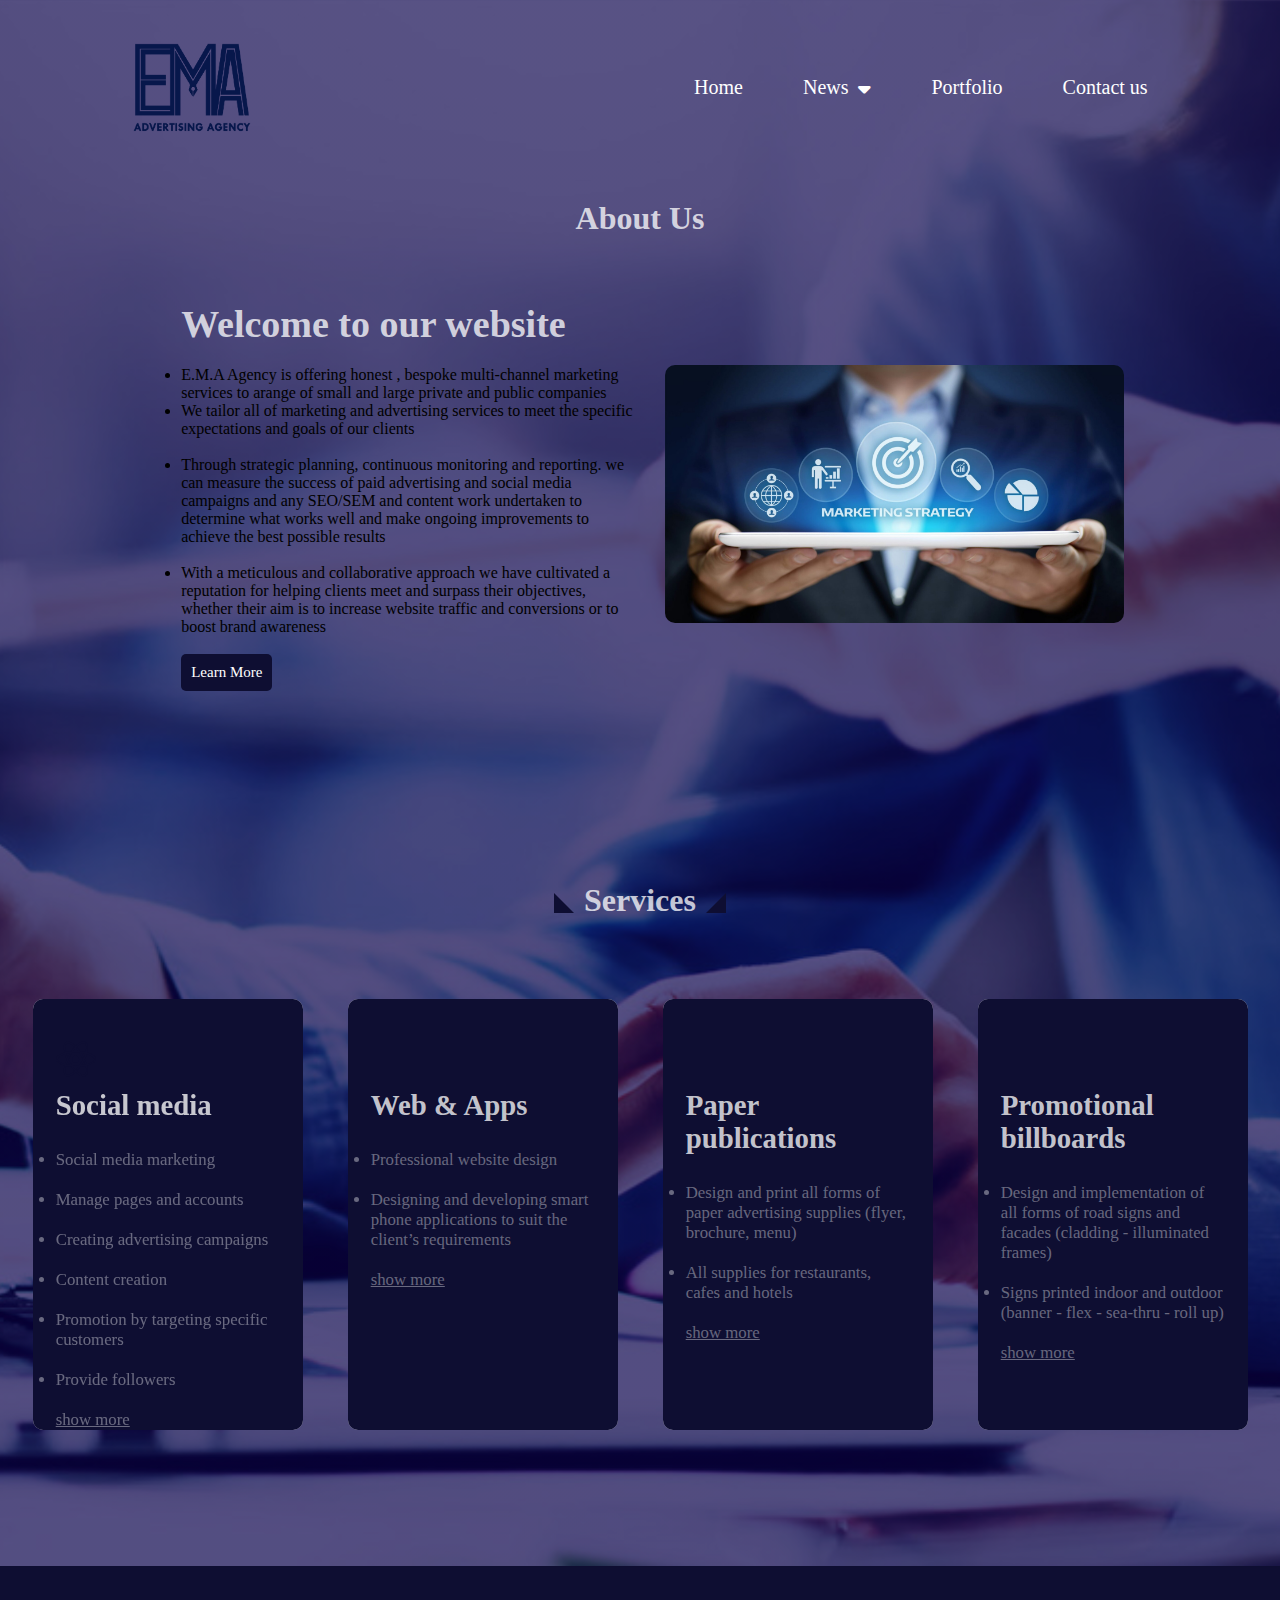
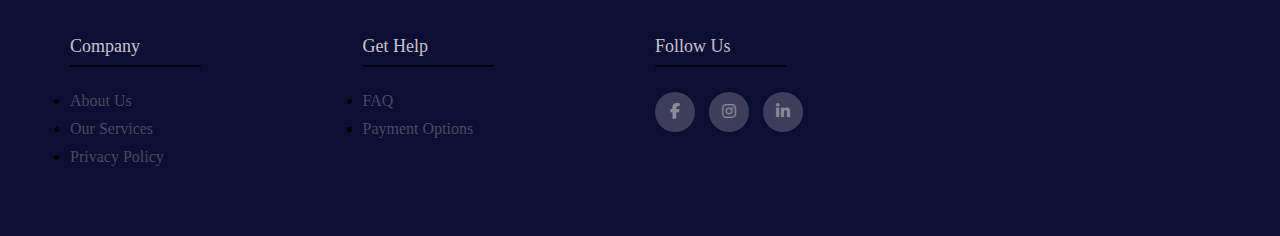
<file: index.html>
<!DOCTYPE html>
<html lang="en">
    <head>
        <meta charset="UTF-8">
        <meta name="viewport" content="width=device-width, initial-scale=1.0">
        <title>EMA-Advertising agency</title>
        <link rel="stylesheet" href="style.css">
        <script defer src="script.js"> </script>
        <link rel="shortcut icon" href="./images/EMA-Logo.png" type="image/svg+xml">
        <!-- <link rel="stylesheet" href ="https://cdnjs.cloudflare.com/ajax/libs/font-awesome/6.4.2/css/all.min.css"> -->
        <link rel="stylesheet" type="text/css" href="https://cdnjs.cloudflare.com/ajax/libs/font-awesome/6.4.2/css/all.min.css"> 
    </head>


    <body class="index-container">
        
      
        
        <div class="container">

            <!-- header -->
            
            <nav class="header-btns">
                 <img src="images/EMA-Logo.png" class="logo">
                <ul>
                   <li><a href="#"> Home </a></li>
                   <li>
                    <a href="#"> News <i class="fas fa-caret-down"></i> </a>
                    <div class="dropdown_menu">
                        <ul>
                            <li><a href="#">Up-to-date </a></li>
                            <li><a href="#">Digital marketing <i class="fas fa-caret-right"></i></a>
                                <div class="dropdown_menu-1">
                                    <ul>
                                        <li><a href="facebook.html">facebook</a> </li>
                                        <li><a href="instagram.html">Instagram</a> </li>
                                        <li><a href="tiktok.html">Tiktok</a> </li>
                                        <li><a href="google.html">Google</a> </li>
                                    </ul>
                                </div>
                            
                            
                            </li>
                

                        </ul>
                    </div>
                
                </li>

                   <li><a target="_blank" href="/files/E.M.A portfolio.pdf"> Portfolio </a></li>
                   <li><a href="/Contactus.html">Contact us</a></li>
                </ul>

           </nav>

           <section class="hero">
            <div class="heading">
                <h1> About Us</h1>
            </div>
            <div class="container-heading">
                <div class="hero-content">
                    <h2>Welcome to our website</h2>
                    <p> 
                        <ul>
                            <li>
                            E.M.A Agency is offering honest , bespoke multi-channel marketing services to arange of small and large private and public companies

                            </li>
                            <li>
                            We tailor all of marketing and advertising services to meet the specific expectations and goals of our clients
                            </li>
                            <br>
                            <li>
                                Through strategic planning, continuous monitoring and reporting. we can measure the success of paid advertising and social media
                                campaigns and any SEO/SEM and content work undertaken to determine what works well and make ongoing 
                                improvements to achieve the best possible results
                            </li>
                            <br>
                            <li>
                            With a meticulous and collaborative approach we have cultivated a reputation for helping clients 
                            meet and surpass their objectives, whether their aim is to increase website 
                            traffic and conversions or to boost brand awareness
                            </li>
                        </ul>
                    </p>
                    <br>
                    <button class="cta-button">Learn More</button>
                </div>
                <div class="hero-image">
                    <img src="images/BG009.jpg">

                </div>


            </div>

        </section>
      

            <div id="service-section">

                <h2>Services</h2>
                <p id="paragraph"> </p>
                <div class="cards">
                    <div class="card">
                        <i class="fa-brands fa-react"></i>
                        <div class="content">
                            <h3>Social media</h3>
                            <br>
                            <ul>
                                <li>
                                    Social media marketing
                                </li>
                                <br>

                                <li>
                                    Manage pages and accounts
                                </li>
                                <br>

                                <li>
                                    Creating advertising campaigns

                                </li>
                                <br>

                                <li>
                                    Content creation

                                </li>
                                <br>

                                <li>
                                    Promotion by targeting specific customers

                                </li>
                                <br>
                                <li>
                                    Provide followers
                                </li>
                            </ul>
                            <a href="">show more</a>
                        </div>
                    </div>


                    <div class="card">
                        <i class="fa-regular fa-gem"></i>
                        <div class="content">
                            <h3>Web & Apps</h3>
                            <br>
                            <ul >
                                <li>
                                    Professional website design

                                </li>
                                <br>
                                <li>
                                    Designing and developing smart phone applications to suit the client’s requirements

                                </li>

                            </ul>
                            <a href="">show more</a>
                        </div>
                    </div>



                    <div class="card">
                        <i class="fa-solid fa-rocket"></i>
                        <div class="content">
                            <h3> Paper publications</h3>
                            <br>
                            <ul>
                                <li>
                                    Design and print all forms of paper advertising supplies (flyer, brochure, menu)

                                </li>
                                <br>
                                <li>
                                    All supplies for restaurants, cafes and hotels
                                </li>
                            </ul>
                            <a href="">show more</a>
                        </div>
                    </div>


                    <div class="card">
                        <i class="fa-solid fa-rocket"></i>
                        <div class="content">
                            <h3>Promotional billboards</h3>
                            <br>
                            <ul>
                                <li>
                                    Design and implementation of all forms of road signs and facades (cladding - illuminated frames)

                                </li>
                                <br>
                                
                                <li>
                                    Signs printed indoor and outdoor (banner - flex - sea-thru - roll up)

                                </li>
                            </ul>
                            <a href="">show more</a>
                        </div>
                    </div>
                </div>

            </div>


        </div>
        <div class="whatsapp-btn-container">
            <a class="whatsapp-btn" href="http://wa.me/0105 061 0156" target="_blank">
                <i class="fab fa-whatsapp"> </i>
                </a>
                <span>Contact Us</span> 
        </div>


        <footer class="footer">
            <div class="footer-container">
               <div class="row">

                <div class="footer-col">
                    <h4>Company</h4>
                    <ul>
                        <li><a href="#">about us </a></li>
                        <li><a href="#">our services </a></li>
                        <li><a href="#">privacy policy</a></li>
                        
                    </ul>
                </div>

                <div class="footer-col">
                    <h4>get help </h4>
                    <ul>
                        <li><a href="#">FAQ</a></li>
                        <li><a href="#">payment options</a></li>
                       
                        
                    </ul>
                </div>


                <div class="footer-col">
                    <h4>follow us</h4>
                    <div class="social-links">
                        <a href="https://www.facebook.com/emaadvertisingagancy?mibextid=LQQJ4d"><i class="fab fa-facebook-f"></i></a>
                        <a href="https://instagram.com/e.m.aadvertisingagency?igshid=NzZlODBkYWE4Ng=="><i class="fab fa-instagram"></i></a>
                        <a href="https://www.linkedin.com/company/e-m-a-advertising-agency/"><i class="fab fa-linkedin-in"></i></a>
                    
                        
                    </div>
                </div>

               </div>

            </div>

        </footer>

        
       


     

    </body>


</html>
</file>
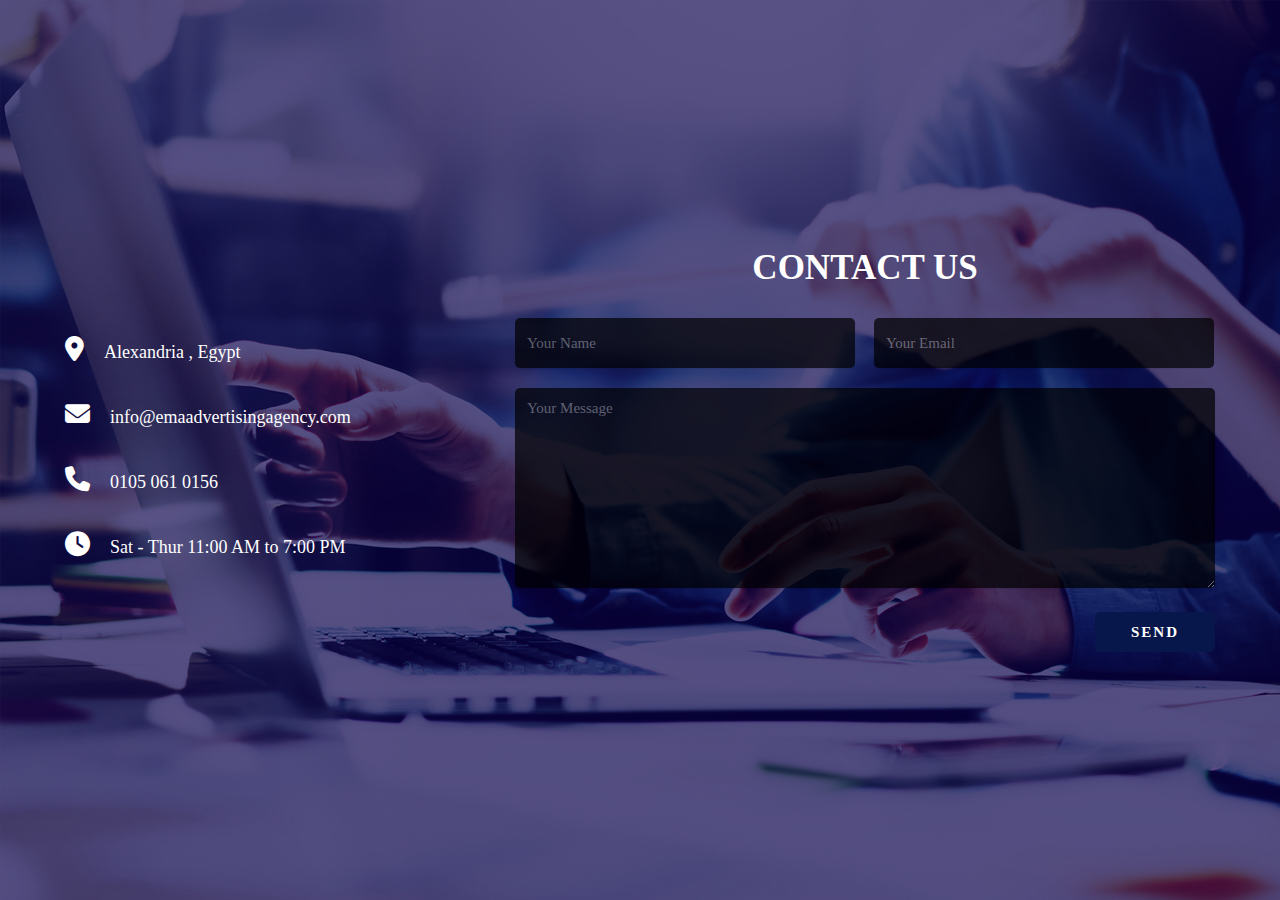
<file: Contactus.html>
<!DOCTYPE html>
<html lang="en" dir="ltr">
    <head>
        <meta charset="UTF-8">
        <meta name="viewport" content="width=device-width, initial-scale=1.0">
        <title>Contact-us</title>
        <link rel="stylesheet" href="style.css">
        <script defer src="script.js"> </script>
        <link rel="shortcut icon" href="./images/EMA-Logo.png" type="image/svg+xml">
        <!-- <link rel="stylesheet" href ="https://cdnjs.cloudflare.com/ajax/libs/font-awesome/6.4.2/css/all.min.css"> -->
        <link rel="stylesheet" type="text/css" href="https://cdnjs.cloudflare.com/ajax/libs/font-awesome/6.4.2/css/all.min.css">

    </head>


    <body>

         <!-- <div class="alert-success"> 
            <span>Message sent ! Thank you for contacting us.</span>

        </div>  -->

        <!-- <div class="alert-error">
            <span> Something went wrong! please try again</span>
            

        </div> -->

        <div class="contact-section">
            <div class="contact-info">
                <div> <i class="fas fa-map-marker-alt"></i>Alexandria , Egypt</div>
                <div> <i class="fas fa-envelope"></i>info@emaadvertisingagency.com</div>
                <div> <i class="fas fa-phone"></i>0105 061 0156</div>
                <div> <i class="fas fa-clock"></i>Sat - Thur 11:00 AM to 7:00 PM</div>
            </div>
            <div class="contact-form">
                <h2> Contact Us</h2>
                <form class="contact" action="" method="post">
                    <input type="text" name="name" class="text-box" placeholder="Your Name" required>
                    <input type="email" name="email" class="text-box" placeholder="Your Email" required>
                    <textarea name="message" rows="S" placeholder="Your Message" required></textarea>
                    <input type="submit" name="submit" class="send-btn" value="send">

                </form>

            </div>

        </div>


    </body>


    </html>
</file>
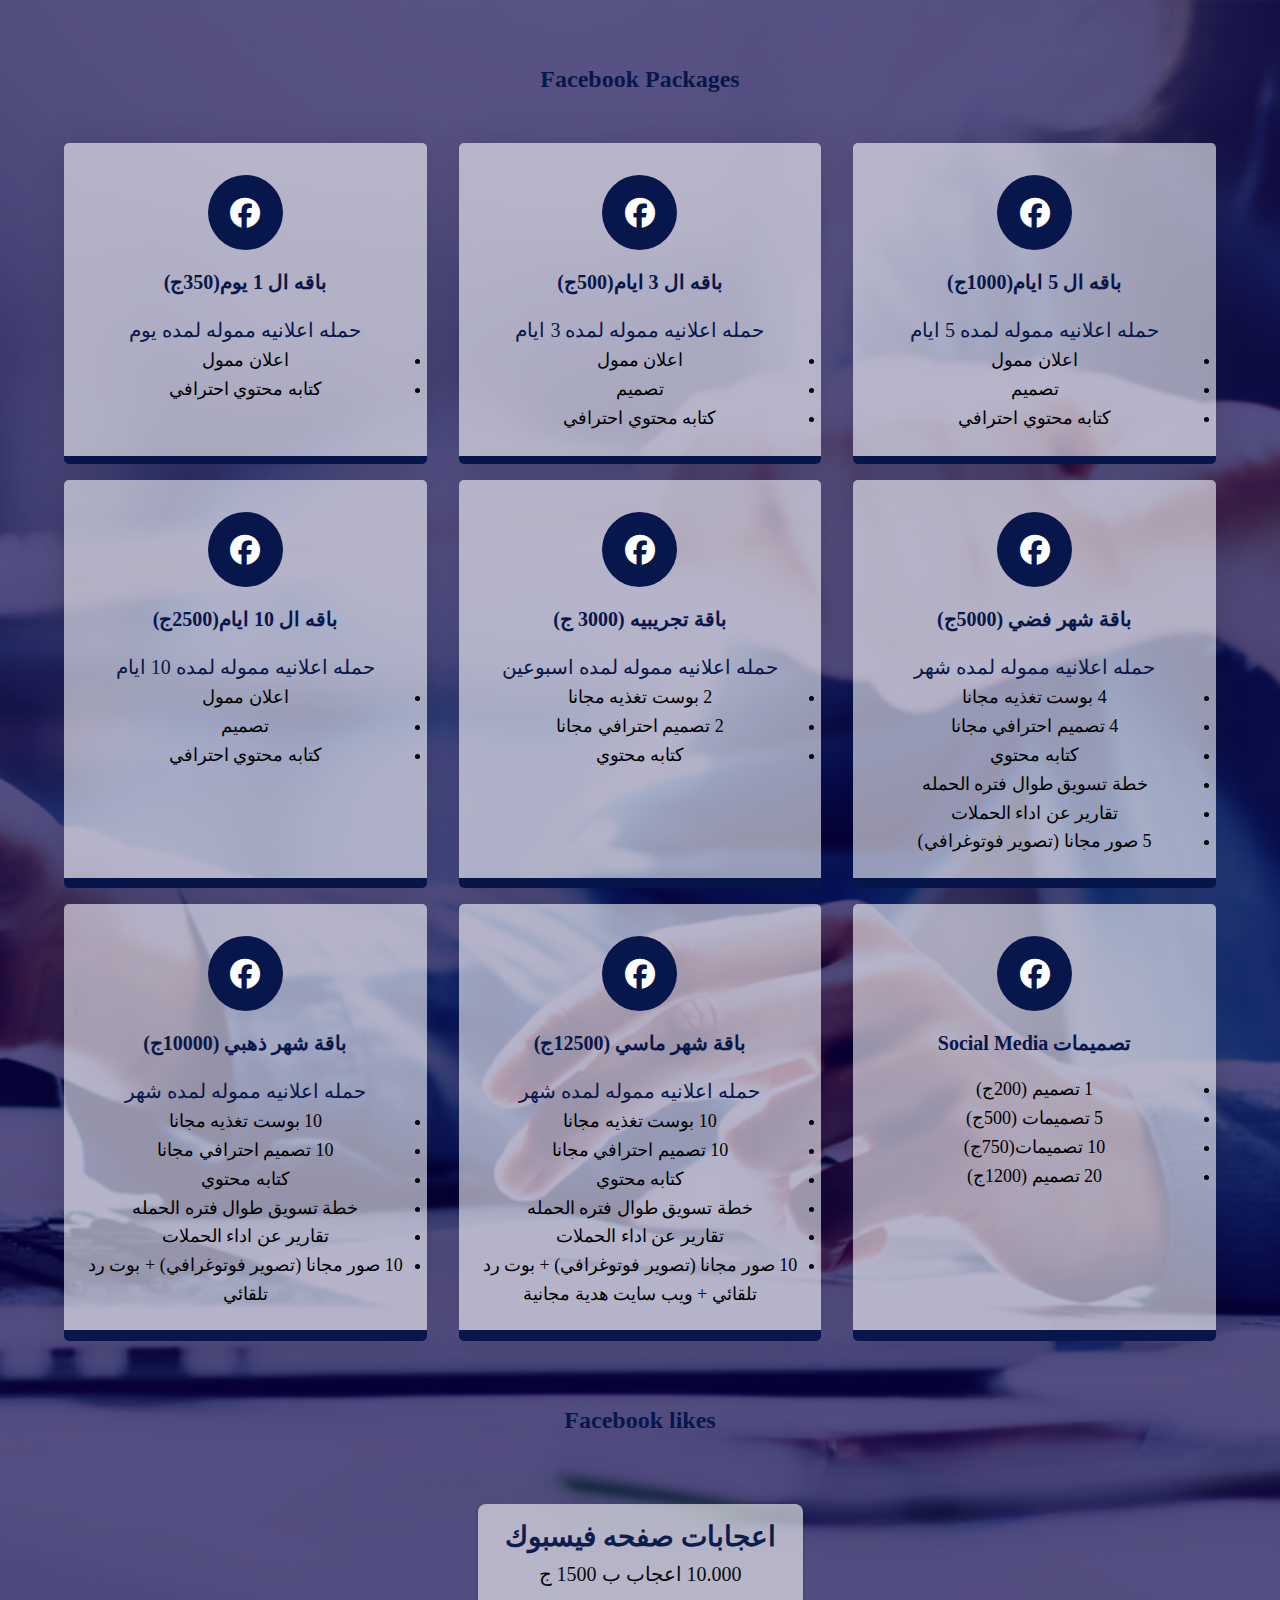
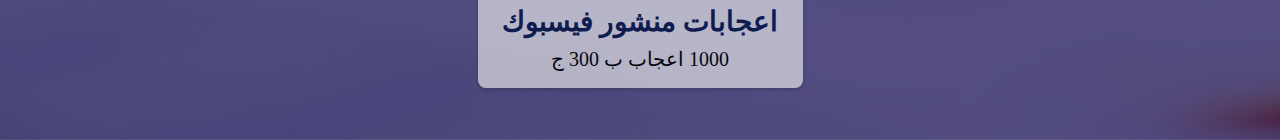
<file: facebook.html>
<!DOCTYPE html>
<html lang="en">
    <head>
        <meta charset="UTF-8">
        <meta name="viewport" content="width=device-width, initial-scale=1.0">
        <title>Facebook</title>
        <link rel="stylesheet" href="style.css">
        <script defer src="script.js"> </script>
        <link rel="shortcut icon" href="./images/EMA-Logo.png" type="image/svg+xml">
        <!-- <link rel="stylesheet" href ="https://cdnjs.cloudflare.com/ajax/libs/font-awesome/6.4.2/css/all.min.css"> -->
        <link rel="stylesheet" type="text/css" href="https://cdnjs.cloudflare.com/ajax/libs/font-awesome/6.4.2/css/all.min.css">

    </head>



    <body>
        <section class="News-section">
           <div class="News-row"> 
            <h2 class="News-secttion-heading">

                Facebook Packages 

            </h2>
           </div>

           <div class="News-row">
          
            <div class="News-column">
                <div class="News-crad" lang="ar">
                    <div class="icon-wrapper">
                        <i class="fa-brands fa-facebook"></i>
                    </div>

                    <h3 lang="ar"> باقه ال 1 يوم(350ج)</h3>
                   <p>
                    حمله اعلانيه مموله لمده يوم

                    
                    <ul >
                        <li >
                          اعلان ممول
                        </li>
                       
                      <li>
                        كتابه محتوي احترافي
                      </li>
                    </ul>

                   </p>

                </div>

            </div>
            <div class="News-column">
                <div class="News-crad" lang="ar">
                    <div class="icon-wrapper">
                        <i class="fa-brands fa-facebook"></i>
                    </div>

                    <h3 lang="ar"> باقه ال 3 ايام(500ج)</h3>
                   <p>
                    حمله اعلانيه مموله لمده 3 ايام

                    
                    <ul >
                        <li >
                          اعلان ممول
                        </li>
                        <li>
                          تصميم
                        </li>
                      <li>
                        كتابه محتوي احترافي
                      </li>
                    </ul>

                   </p>

                </div>

            </div>
            <div class="News-column">
                <div class="News-crad" lang="ar">
                    <div class="icon-wrapper">
                        <i class="fa-brands fa-facebook"></i>
                    </div>

                    <h3 lang="ar"> باقه ال 5 ايام(1000ج)</h3>
                   <p>
                    حمله اعلانيه مموله لمده 5 ايام

                    
                    <ul >
                        <li >
                          اعلان ممول
                        </li>
                        <li>
                            تصميم 
                        </li>
                      <li>
                        كتابه محتوي احترافي
                      </li>
                    </ul>

                   </p>

                </div>

            </div>
            <div class="News-column">
                <div class="News-crad" lang="ar">
                    <div class="icon-wrapper">
                        <i class="fa-brands fa-facebook"></i>
                    </div>

                    <h3 lang="ar"> باقه ال 10 ايام(2500ج)</h3>
                   <p>
                    حمله اعلانيه مموله لمده 10 ايام

                    
                    <ul >
                        <li >
                          اعلان ممول
                        </li>
                        <li>
                            تصميم 
                        </li>
                      <li>
                        كتابه محتوي احترافي
                      </li>
                    </ul>

                   </p>

                </div>

            </div>
            <div class="News-column">
              <div class="News-crad" lang="ar">
                  <div class="icon-wrapper">
                      <i class="fa-brands fa-facebook"></i>
                  </div>

                  <h3 lang="ar"> باقة تجريبيه (3000 ج)</h3>
                 <p>
                  حمله اعلانيه مموله لمده اسبوعين

                  
                  <ul >
                      <li >2
                          بوست تغذيه مجانا
                      </li>
                      <li>2
                          تصميم احترافي مجانا
                      </li>
                    <li>
                      كتابه محتوي 
                    </li>
                  </ul>

                 </p>

              </div>

          </div>
          <div class="News-column">
              <div class="News-crad" lang="ar">
                  <div class="icon-wrapper">
                      <i class="fa-brands fa-facebook"></i>
                  </div>

                  <h3 lang="ar"> باقة شهر فضي (5000ج)</h3>
                 <p>
                  حمله اعلانيه مموله لمده شهر

                  
                  <ul >
                      <li >4
                          بوست تغذيه مجانا
                      </li>
                      <li>4
                          تصميم احترافي مجانا
                      </li>
                    <li>
                      كتابه محتوي 
                    </li>
                    <li>
                      خطة تسويق طوال فتره الحمله
                    </li>
                    <li>
                      تقارير عن اداء الحملات
                    </li>
                    <li>5 
                      صور مجانا (تصوير فوتوغرافي)
                    </li>
                  </ul>

                 </p>

              </div>

          </div>
          <div class="News-column">
              <div class="News-crad" lang="ar">
                  <div class="icon-wrapper">
                      <i class="fa-brands fa-facebook"></i>
                  </div>

                  <h3 lang="ar"> باقة شهر ذهبي (10000ج)</h3>
                 <p>
              حمله اعلانيه مموله لمده شهر

                  
                  <ul >
                      <li >10
                          بوست تغذيه مجانا
                      </li>
                      <li>10
                          تصميم احترافي مجانا
                      </li>
                    <li>
                      كتابه محتوي 
                    </li>
                    <li>
                      خطة تسويق طوال فتره الحمله
                    </li>
                    <li>
                      تقارير عن اداء الحملات
                    </li>
                    <li>10 
                      صور مجانا (تصوير فوتوغرافي) + بوت رد تلقائي
                    </li>

                  </ul>

                 </p>

              </div>

          </div>

          <div class="News-column">
              <div class="News-crad" lang="ar">
                  <div class="icon-wrapper">
                      <i class="fa-brands fa-facebook"></i>
                  </div>

                  <h3 lang="ar"> باقة شهر ماسي (12500ج)</h3>
                 <p>
                  حمله اعلانيه مموله لمده شهر

                  
                  <ul >
                      <li >10
                          بوست تغذيه مجانا
                      </li>
                      <li>10
                          تصميم احترافي مجانا
                      </li>
                    <li>
                      كتابه محتوي 
                    </li>

                    <li>
                      خطة تسويق طوال فتره الحمله
                    </li>
                    <li>
                      تقارير عن اداء الحملات
                    </li>
                    <li>10 
                      صور مجانا (تصوير فوتوغرافي) + بوت رد تلقائي + ويب سايت هدية مجانية
                    </li>
                  </ul>

                 </p>

              </div>

          </div>

            <div class="News-column">
                <div class="News-crad" lang="ar">
                    <div class="icon-wrapper">
                        <i class="fa-brands fa-facebook"></i>
                    </div>

                    <h3 lang="ar"> تصميمات Social Media</h3>
                   <p>

                    
                    <ul >
                        <li >1
                          تصميم (200ج)
                        </li>
                        <li>5
                          تصميمات (500ج)
                        </li>
                      <li>10
                        تصميمات(750ج)
                      </li>
                      <li>20
                        تصميم (1200ج)

                      </li>
                    </ul>

                   </p>

                </div>

            </div>

           </div>

           <div class="News-row"> 
            <h2 class="News-secttion-heading">

                Facebook likes 

            </h2>
           </div>

           <div class="News-row">
            <div class="News-column">
              <div class="fb-likes-card">
<!--                 <img src="/images/BG001.jpg"> -->
                <div class="fb-likes-content" lang="ar">
                <h3>اعجابات صفحه فيسبوك </h3>
                <p>
                  10.000 
                      اعجاب ب 1500 ج
                  
                </p>
                <br>
                <h3>اعجابات منشور فيسبوك </h3>
                <p>1000
                  اعجاب ب 300 ج

                </p>

                <!-- <a href="" class="fb-btn">Read More</a> -->
                </div>

              </div>


              </div>


            </div>

        </section>



        
      


    </body>
    
    
    </html>
</file>
<file: style.css>
/* 
  @import url('https://fonts.googleapis.com/css2?family=Poppins:ital,wght@0,300;0,400;0,600;0,700;1,500&display=swap');
  footer{
    line-height: 1.5;
    font-family: 'Poppins', sans-serif;

  } */ 

  


*{
    margin: 0;
    padding: 0;
    box-sizing: border-box; 
    font-family:'poppins' ;
}

.hero{
    overflow: hidden;
}

.heading h1{
    color: #ffffffc4; 
    font-size: 2rem;
    text-align: center;
    margin-top: 35px;

}
.container-heading{
    display: flex;
    justify-content: center;
    align-items: center;
    width: 90%;
    margin: 65px auto; 
}

.hero-content{
    flex: 1;
    width: 600px;
    margin: 0px 25px;
    animation: fadeInUp 2s ease;
}

.hero-content h2{
   font-size: 38px;
   margin-bottom: 20px;
   color: #ffffffc4 ;
}

.hero-content p ul li{
    font-size: 24px;
    line-height: 1.5;
    margin-bottom: 40px;
    color: #ffffff61;
}


.hero-content button{
    display: inline-block;
    background-color: rgb(14, 14, 50);
    color: #fff;
    padding: 10PX 10PX;
    border-radius: 5px;
    font-size: 15px;
    border: none;
    cursor: pointer;
    transition: 0.3s ease;
}

.hero-content button:hover{
    background-color: rgb(13, 13, 77);
    transform: scale(1.1) ;

}


.hero-image{
    flex: 1;
    width: 600px;
    margin: auto;
    animation: fadeInRight 2s ease;
}


img{
    width: 100% ;
    height : auto ;
    border-radius: 10px;

}



:root{
    --primery-color: rgb(14, 14, 50);
    --secondary-color: gray ;

}

  .index-container{
    background-image: linear-gradient(rgba(9,0,77,0.65),rgb(9,0,77,0.65)),
    url(images/BG007.jpg);
    width:100%;
    min-height: 100vh;
    background-size: cover;
    background-position: center;
    /* padding: 10px 8%; */


}  

.container{
    width:100%;
    min-height: 100vh;
    /* background-image: linear-gradient(rgba(9,0,77,0.65),rgb(9,0,77,0.65)),
    url(images/BG007.jpg);   */
    background-size: cover;
    background-position: center;
    padding: 10px 8%;
    
  

}
nav{
    /* height: 88px; */
    width: 100%;
    display: flex;
    align-items:center;
    justify-content: space-between;
     padding: 10px 0;  
    /* padding: 0 5%; */
}

.logo{
    width: 180px;
    cursor: pointer;
}

nav ul{
    list-style: none;
    /* width: 100%;
    text-align: right;
    padding-right:60px ; */
    display: flex;

}

nav ul li{
    padding: 10px 30px;
    /* display: inline-block;
    margin: 10px 20px ;
    */
    position: relative;
}

nav ul li a {
   color: #ffff ;
   text-decoration: none;
   font-size: 20px;
   transition: all 0.3s;
}

 /* nav ul li a:hover{
  
    
}   */

.dropdown_menu {
    display: none;
}


nav ul li:hover .dropdown_menu {
    display: block;
    position: absolute;
    left: 0;
    top: 100%;
    background-color: var(--primery-color);
    opacity: 0.77;
    

}

nav ul li:hover .dropdown_menu ul {
    display: block;
    margin: 10px;

}

nav ul li:hover .dropdown_menu ul li {
    width: 150px;
    padding: 10px;
}

nav .fas{
    float: right;
    margin-left: 10px;
    padding-top: 3px;
}

.dropdown_menu-1{
    display: none;
}

.dropdown_menu ul li:hover .dropdown_menu-1{
    display: block ;
    position: absolute;
    top: 0;
    left: 150px;
    background-color: var(--primery-color);
}



#service-section{
   
 min-height: 800px;
 /* 740px */
    width: 100%;
    /* background: #20223a; */
    display: flex;
    align-items: center;
    justify-content: center;
    flex-direction: column;
}

#service-section h2{
    color: #ffffffc4;
    font-size: 2rem;
    margin-bottom: 20px;
    position: relative;
}

#service-section h2::after{
    position: absolute;
    content: " ";
    top: 30%;
    left: -30px;
    height: 0;
    width: 0;
    border-top: 20px solid transparent;
    border-left: 20px  solid var(--primery-color); 
}


#service-section h2::before{
    position: absolute;
    content: " ";
    top: 30%;
    right: -30px;
    height: 0;
    width: 0;
    border-top: 20px solid transparent;
    border-right: 20px  solid var(--primery-color); 
}


#service-section #paragraph{
    width: 45%;
    font-size: 1rem;
    color: rgba(255, 255, 255, 0.7);
    text-align: center;
    line-height: 1.5rem;
    white-space: 1px;
    margin-bottom: 40px;
    text-transform: uppercase;
}


.cards{
    display: grid;
    grid-template-columns: repeat(4,1fr);
    gap: 25px;
    z-index: 9;
    margin-top: 20px;
}

.cards .card{
    min-height: 230px;
    width: 270px;
    display: flex;
    justify-content: flex-start;
    flex-direction: column;
    padding: 0 8%;
    background: rgb(14, 14, 50);
    position: relative;
    border-radius: 10px;
    margin:0 10px ;

}

.cards .card::before{
    position: absolute;
    content: " ";  
    height: 100%;
    width: 100%;
    top:0; 
    left:0 ;
    border-radius: 10px;
    background: #ffffffc4;
    
    transform: rotate(0deg);
    z-index:-1 ;
}

.cards .card:hover.card::before{
     transform: rotate(10deg); 

}


.cards .card i{
    font-size: 2.5rem;
    color:var(--primery-color);
    margin-top: 40px;
    margin-bottom: 10px;
}

.cards .card h3{
    font-size :1.8rem;
    color: #ffffffc4;
    margin-bottom: 10px;


}

.cards .card .content ul{
    color: #ffffff61;
    font-size: 1.05rem;
    margin-bottom: 20px;
    font-weight: 500;

}

.cards .card .content a{
    color: #ffffff61;
    font-size: 1.05rem;
    font-weight: 500;
    text-align: right;


}

.footer-container{
    max-width: 1170px;
    margin:auto;
}
.row{
    display: flex;
    flex-wrap: wrap;
}


.footer{
    background-color: rgb(14, 14, 50);
    padding: 70px 0;

}

.footer-col{
    width: 25% ;
    padding: 0 15px;

}

.footer-col h4{
    font-size: 18px;
    color: #ffffffc4;
    text-transform: capitalize;
    margin-bottom: 35px;
    font-weight: 500;
    position: relative;
}
.footer-col h4::before{
    content: '';
    position:absolute;
    left: 0;
    bottom: -10px;
    background-color: #030314;
    height: 2px;
    box-sizing: border-box;
    width: 50%;

}

.footer-col ul li:not(:last-child){
    margin-bottom: 10px;

}

.footer-col ul li a{
    font-size: 16px;
    text-transform: capitalize;
    color: #ffffff91;
    text-decoration: none;
    font-weight: 300;
    color: #bbbbbb5b;
    display: block;
    transform: all 0.3s ease ;
    
}


.footer-col ul li a:hover{
    color: #ffff;
    padding-left: 8px;

}

.footer-col .social-links a {
    display: inline-block;
    height: 40px;
    width: 40px;
    background-color: rgba(255, 255, 255, 0.2);
    margin: 0 10px 10px 0 ;
    text-align: center;
    line-height: 40px;
    border-radius: 50%;
    color: #ffffff67;
    transition: all 0.5s ease;

}


.footer-col .social-links a:hover{
    color: #24262b;
    background-color:#ffffff ;
}


/* Responsive for different devices size */

@media screen and (max-width:768px){
    .heading h1{
        font-size: 1.5rem;
        margin-top: 30px;
    }
    .hero{
        margin: 0px ;

    }
    .container-heading{
        width:100%;
        flex-direction: column;
        margin: 0px;
        padding:0px 40px ;
    }

    .hero-content{
        width: 100%;
        margin: 35px 0px;
    }

    .hero-content h2{
        font-size: 30px;
    }
    .hero-content p{
        font-size: 18px;
        margin-bottom: 20px;
    }
    .hero-content button{
        font-size: 16px;
        padding: 8px 16px;
    }
    .hero-image{
        width: 100%;

    }

    .header-btns{
        font-size: 18px;
        margin-bottom: 20px;
        padding: 8px 16px;
        width: 100%;
       
        display: inline-block;
       position: right;

       
   

        
    }

}
@keyframes fadeInUp{
    0%{
        opacity: 0;
        transform: translateY(50px);
    }
    100%{
        opacity: 1;
        transform: translateY(0px);
    }

}

@keyframes fadeInRight{
    0%{
        opacity: 0;
        transform: translateX(-50px);
    }
    100%{
        opacity: 1;
        transform: translateX(0px);
    }

}


@media(max-width:700px){
    .footer-col{
        width:50% ;
        margin-bottom: 30px;
    }
}


@media(max-width:600px){
    .footer-col{
        width:100% ;
        margin-bottom: 30px;
    }
}





@media(max-width:1200px){
    #service-section h2{
        margin-top: 30px;
    }
    .cards{
        grid-template-columns: repeat(1,1fr);
    }

    #service-section #paragraph{
        width: 80%;
    }
}

@media(max-width:900px){
    .cards .card{
        height: 450px;
        width:350px ;
        margin: 20px 0;
    }

}



/* News */
/* 1-facebook  facebook.html*/



body [lang="ar"]{
    direction: rtl;

  }

.News-secttion-heading{
    margin-bottom: 50px;
    margin-top: 50px;
     color: #07174b; 
   
}


.News-section{
    width: 100%;
    min-height: 100vh;
    background-image: linear-gradient(rgba(9,0,77,0.65),rgb(9,0,77,0.65)),
    url(images/BG007.jpg);
    background-size: cover;
    background-position: center;
    display: grid;
    place-items: center;

}

.News-row{
    display: flex;
    flex-wrap: wrap;


}
.News-column{
    width: 100%;
    padding: 0 1em 1em 1em;
    text-align: center;

}

.News-crad{
    
    width: 100%;
    height: 100%;
    padding: 2em 1.5em;
    background: linear-gradient(#ffffff93 50% , #07174b 50%);
    background-size: 100% 200%;
    background-position: 0 2.5% ;
    border-radius: 5px ;
    box-shadow: 0 0 35px rgba(0,0,0,0.12);
    cursor: pointer;
    transition: 0.5s ;
    
}

 .News-crad h3{
    font-size: 20px;
    font-weight: 600;
    color: #07174b;
    margin: 1em 0;

} 

.News-crad p {
    /* color: #575a7b; */
    color: #07174b;
    font-size: 20px;
    line-height: 1.6;
    letter-spacing: 0.03em;

}


.News-crad ul {
    /* color: #575a7b; */
    font-size: 18px;
    line-height: 1.6;
    letter-spacing: 0.03em;

}

.icon-wrapper{
    background-color: #07174b;
    position: relative;
    margin: auto;
    font-size: 30px;
    height: 2.5em;
    width: 2.5em;
    color: #ffffff;
    border-radius: 50%;
    display: grid;
    place-items: center;
    transition: 0.5s;
}


.News-crad:hover{
    background-position: 0 100%;
}

.News-crad:hover .icon-wrapper{
    background-color: #ffffff;
    color: #07174b;
}

.News-crad:hover h3{
    color: #ffffff;
}

.News-crad:hover p{
    color: #ffffff;

}

/* facebook likes */

.fb-likes-card{
    width: 325px;
    background-color: #f0f0f0b6 ;
    border-radius: 8px;
    overflow: hidden;
    box-shadow: 0px 2px 4px rgba(0,0,0,0.2);
    margin: 20px;
    opacity: 0.9;
}

.fb-likes-card img{
 
    width: 100%;
    height: auto;

}

.fb-likes-content{
    padding: 16px;

}
.fb-likes-content h3{
    font-size: 28px;
    margin-bottom: 8px;
    color: #07174b;
}
.fb-likes-content p{
    color: black bold;

    font-size: 20px;
    line-height: 1.3;

}

/* .fb-likes-content .fb-btn{
    display: inline-block;
    padding: 8px 16px;
    background-color:#07174b;
    text-decoration: none;
    border-radius: 4px;
    margin-top: 16px;
    color: #fff;
    text-align: left;

} */
/* ........... */



@media screen and (min-width: 768px){
    .News-section{
        padding: 0 2em;
    }

    .News-column{
        flex: 0 50%;
        max-width: 50%;
    }
}

@media screen and (min-width: 992px){

    .News-section{
        padding: 1em 3em;
    }

    .News-column{
        flex: 0 0 33.33%;
        max-width: 33.33%;
    }

}


/* Contact-us */

body .contact-section{
    min-height: 100vh;
    background-image: linear-gradient(rgba(9,0,77,0.65),rgb(9,0,77,0.65)),
    url(images/BG007.jpg);
    background-size: cover;
    display: flex;
    justify-content: center; 
    align-items: center;
}

.contact-section{
    width: 100%;
    display: flex;
    justify-content: center;
    align-items: center;

}

.contact-info{
    color: #fff;
    max-width: 500px;
    line-height: 65px;
    padding-left: 50px;
    font-size: 18px;
}

.contact-info i{
    margin-right: 20px;
    font-size: 25px;

}

.contact-form{
    max-width: 700px;
    margin-right: 50px;
}

.contact-info, .contact-form{
    flex: 1;
}

.contact-form h2{
    color: #fff;
    text-align: center;
    font-size: 35px;
    text-transform: uppercase;
    margin-bottom: 30px;
}

.contact-form .text-box{
    background: #000;
    color: #fff;
    border: none;
    width: calc(50% - 10px);
    height: 50px;
    padding: 12px;
    font-size: 15px;
    border-radius: 5px;
    box-shadow: 0 1px 1px rgba(0,0,0,0.1);
    margin-bottom: 20px;
    opacity: 0.7;
}

.contact-form .text-box:first-child{
    margin-right: 15px;
}

.contact-form textarea{
    background: #000;
    color: #fff;
    border: none;
    width: 100%;
    padding: 12px;
    font-size: 15px;
    min-height: 200px;
    max-height: 400px;
    resize: vertical;
    border-radius: 5px;
    box-shadow: 0 1px 1px rgba(0,0,0,0.1);
    margin-bottom: 20px;
    opacity: 0.7;
}

.contact-form .send-btn{
    float: right;
    background: #07174b;
    color: #fff;
    border: none;
    width: 120px;
    height: 40px;
    font-size: 15px;
    font-weight: 600;
    text-transform: uppercase;
    letter-spacing: 2px;
    border-radius: 5px;
    cursor:pointer ;
    transition: 0.3s;
    transition-property: background ;

}

.contact-form .send-btn:hover{
    background: #1038b9;

}

@media screen and (max-width:950px){
    .contact-section{
        flex-direction: column;
    }

    .contact-info , .contact-form {
        margin: 30px 50px;

    }

    .contact-form h2{
        font-size: 30px ;
    }

    .contact-form .text-box{
        width: 100%;
    }


}

.alert-success{
    z-index: 1;
    background: #d4edda;
    font-size: 18px;
    padding: 20px 40px;
    min-width: 420px;
    position: fixed;
    right: 0;
    top: 10px;
    border-left: 8px solid #3ad66e;
    border-radius: 4px;
}


.alert-error{
    z-index: 1;
    background: #fff;
    font-size: 18px;
    padding: 20px 40px;
    min-width: 420px;
    position: fixed;
    right: 0;
    top: 10px;
    border-left: 8px solid #ffa502;
    border-radius: 4px;
}

/* whatsapp contact-us */
.whatsapp-btn-container{
    position: fixed;
    right:30px;
    opacity: 0;
    bottom: -50px;
    padding: 24px;
    animation: fade-up 1000ms forwards;
    animation-delay: 1000ms;
}
@keyframes fade-up{
    100%{
        bottom: 24px;
        opacity: 1;
    }
}

.whatsapp-btn-container .whatsapp-btn{
    font-size: 48px;
    color:#27a551;
    display: inline-block;
    transition: all 400ms;
}

.whatsapp-btn-container .whatsapp-btn:hover{
    transform: scale(1.2);
   
}
.whatsapp-btn-container span { 
    position: absolute;
    top: 0;
    left: 4px;
    font-family:"Roboto" ,sans-serif;
    font-weight: bold;
    color: #ffff;
    transform: rotateZ('20deg') translateX(10px);
    opacity: 0;
    transition: all 400ms;

}

.whatsapp-btn-container .whatsapp-btn:hover + span {
    transform: rotateZ('0deg') translateX(0px);
    opacity: 1;
}


@media screen and (max-width:950px){

    .whatsapp-btn-container{
        display: inline-block;
        font-size: small;

    }

    .footer{
        width: 100%;
    }
}
</file>
